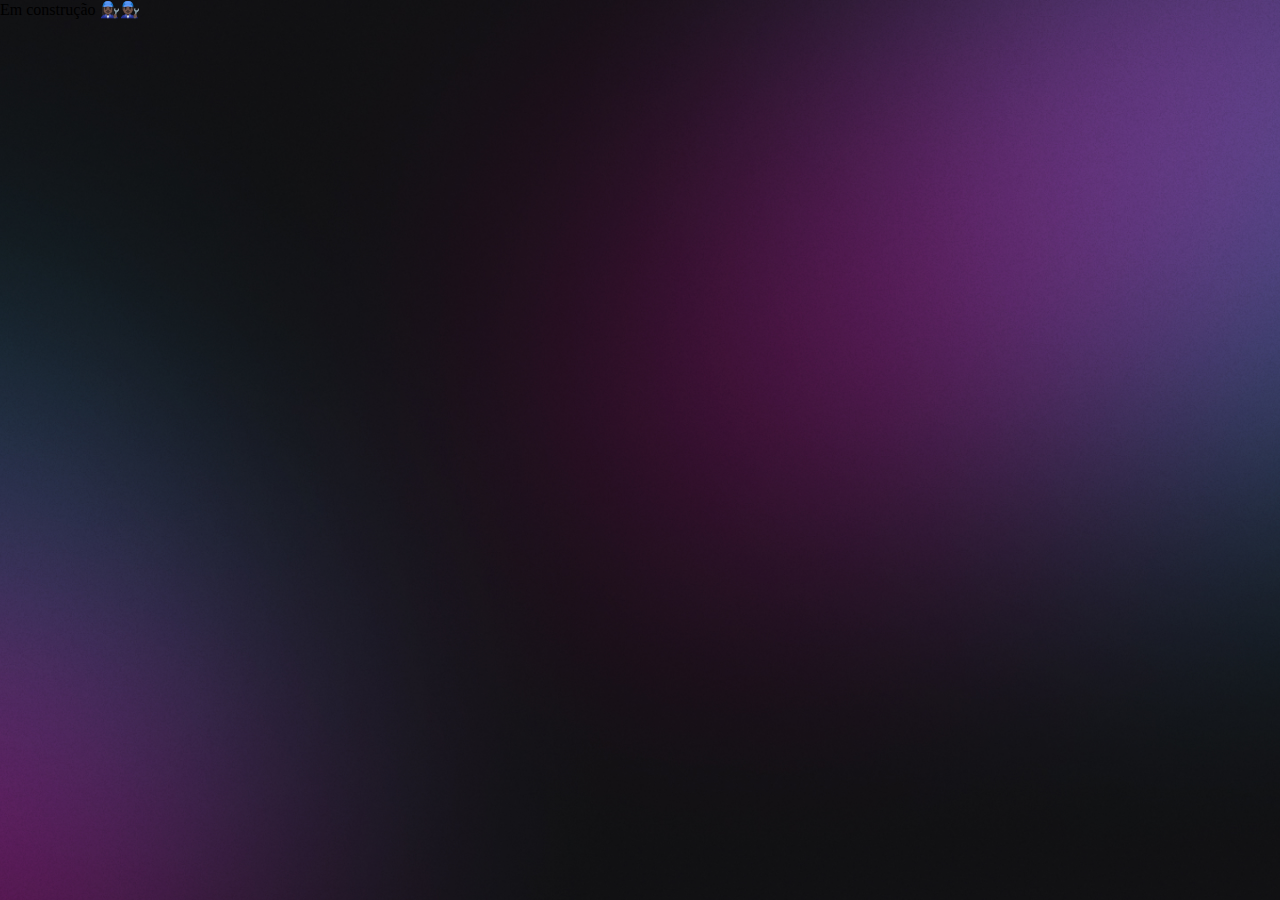
<file: bratso.html>
<!DOCTYPE html>
<html lang="pt-br">
  <head>
    <link rel="preconnect" href="https://fonts.googleapis.com" />
    <link rel="preconnect" href="https://fonts.gstatic.com" crossorigin />
    <link
      href="https://fonts.googleapis.com/css2?family=Inter:wght@100..900&display=swap"
      rel="stylesheet"
    />
    <meta charset="UTF-8" />
    <meta name="viewport" content="width=device-width, initial-scale=1.0" />
    <title>Brátso</title>
    <link rel="stylesheet" href="./style.css" />
  </head>

  <body>
    Em construção 👩🏿‍🔧👨🏿‍🔧
  </body>
</html>
</file>
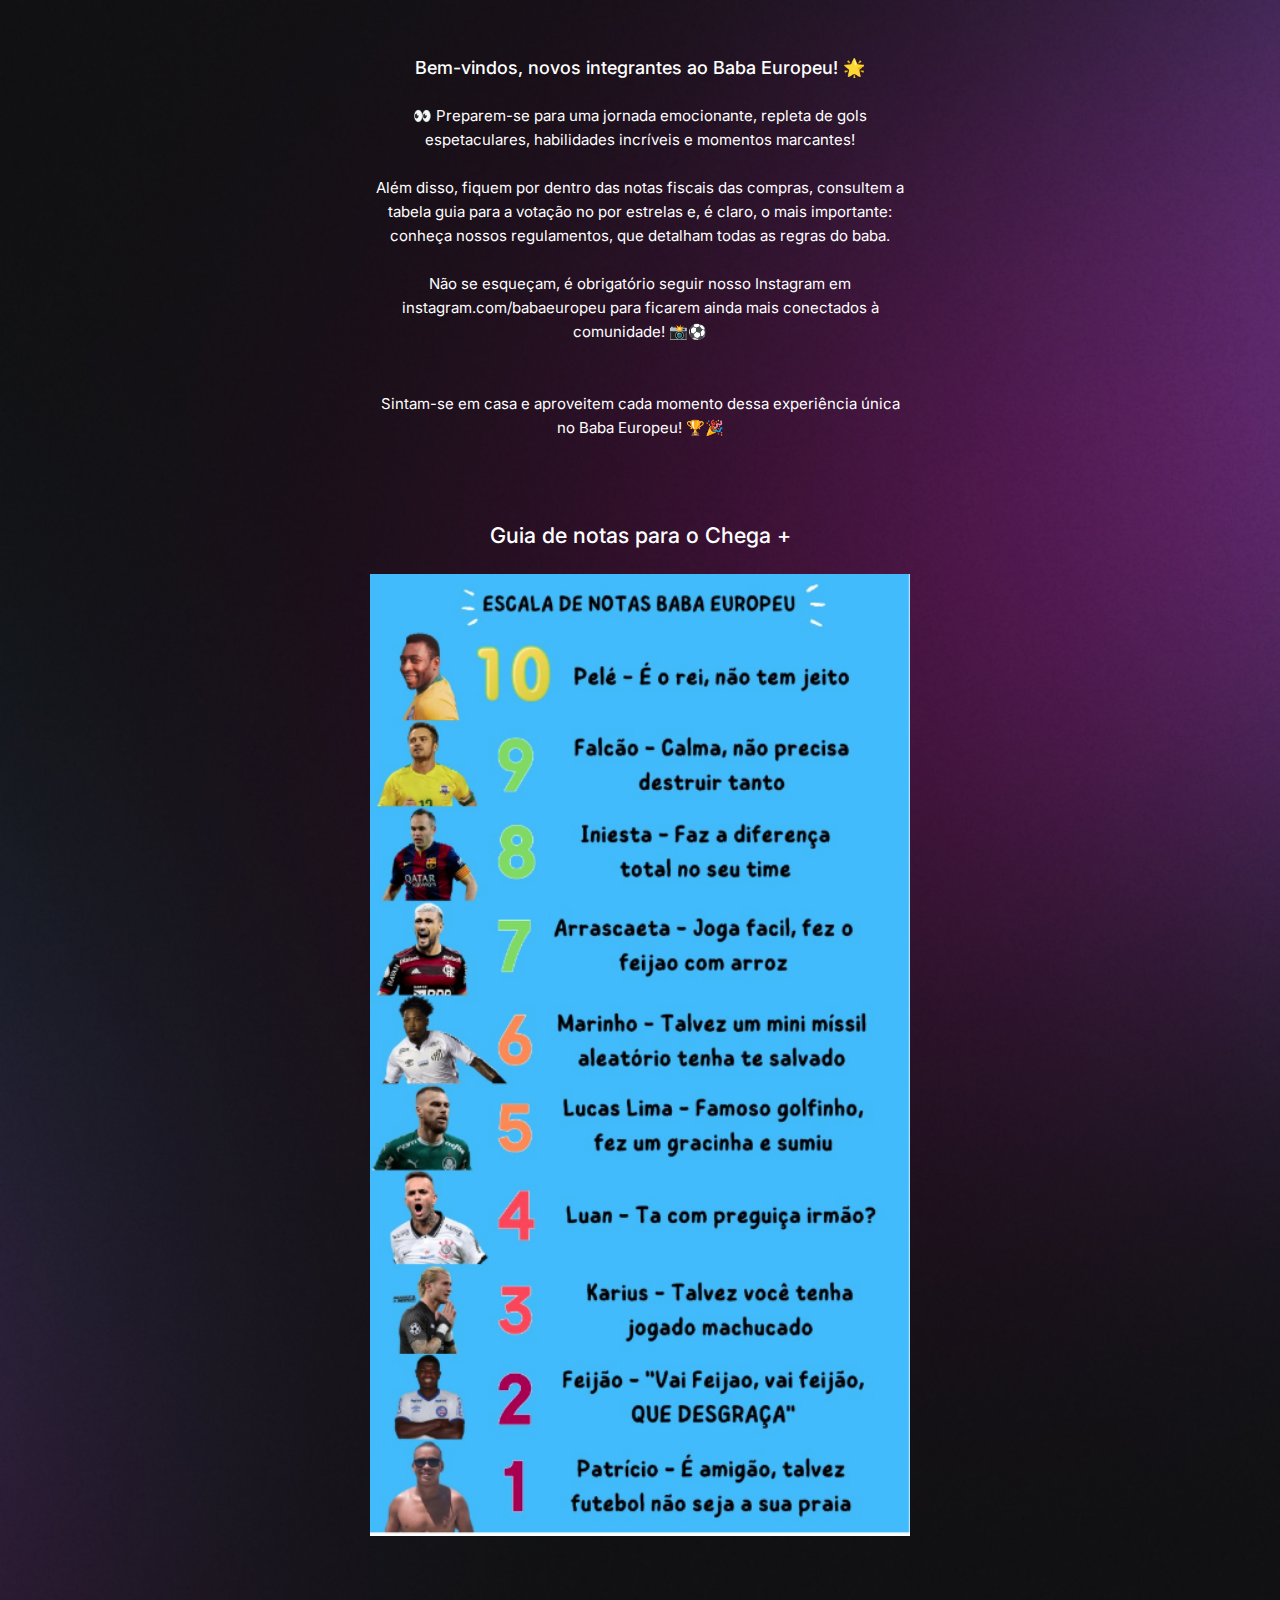
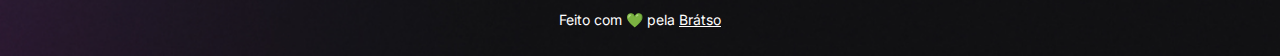
<file: welcome.html>
<!DOCTYPE html>
<html lang="pt-br">
  <head>
    <link rel="preconnect" href="https://fonts.googleapis.com" />
    <link rel="preconnect" href="https://fonts.gstatic.com" crossorigin />
    <link
      href="https://fonts.googleapis.com/css2?family=Inter:wght@100..900&display=swap"
      rel="stylesheet"
    />
    <meta charset="UTF-8" />
    <meta name="viewport" content="width=device-width, initial-scale=1.0" />
    <title>Bem Vindo</title>
    <link rel="stylesheet" href="./style.css" />
  <body>
    <div id="div-welcome" style="display: flex; text-align: center; min-height: 100vh; flex-direction: column; width: 100%; max-width: 588px; margin: 56px auto 0px; padding: 0 24px;">
      <div id="texto"><p>Bem-vindos, novos integrantes ao Baba Europeu! 🌟<br><br></p>

        👀 Preparem-se para uma jornada emocionante, repleta de gols espetaculares, habilidades incríveis e momentos marcantes! <br><br>
        Além disso, fiquem por dentro das notas fiscais das compras, consultem a tabela guia para a votação no por estrelas e, é claro, o mais importante: conheça nossos regulamentos, que detalham todas as regras do baba. <br><br>
        Não se esqueçam, é obrigatório seguir nosso Instagram em instagram.com/babaeuropeu para ficarem ainda mais conectados à comunidade! 📸⚽️<br><br><br>

        Sintam-se em casa e aproveitem cada momento dessa experiência única no Baba Europeu! 🏆🎉<br><br><br>
        </div>
        <div id="escala-notas" style="display: flex; justify-content: center; align-items: center; flex-direction: column;">
          <div id="texto" style="font-size: larger; padding: 5%;"><p>Guia de notas para o Chega +</p></div>
          <img src="./assets/escala-notas.PNG" alt="Escala de Notas Baba Europeu" style="width: 100%; height: auto;">
          <br><br>
        </div>
        <footer>
        Feito com 💚 pela <a href="bratso.html" target="_blank">Brátso</a>
      </footer>
    </div>
  </body>
</html>
</file>
<file: style.css>
* {
  margin: 0;
  padding: 0;
  box-sizing: border-box;
}
:root {
  --text-color: white;
  --bg-url: url(./assets/bg-mobile.jpg);
  --stroke-color: rgba(255, 255, 255, 0.5);
  --surface-color: rgba(255, 255, 255, 0.05);
  --surface-color-hover: rgba(0, 0, 0, 0.02);
  --highlight-color: rgba(255, 255, 255, 0.2);
  --switch-bg-url: url(./assets/moon-stars.svg);
}
.light {
  --text-color: black;
  --bg-url: url(./assets/bg-mobile-light.jpg);
  --stroke-color: rgba(0, 0, 0, 0.5);
  --surface-color: rgba(0, 0, 0, 0.05);
  --surface-color-hover: rgba(0, 0, 0, 0.02);
  --highlight-color: rgba(0, 0, 0, 0.1);
  --switch-bg-url: url(./assets/sun.svg);
}
body {
  /* background color image repeat position/size */
  background: var(--bg-url) no-repeat top center/cover;
  min-height: 100vh;
  display: flex;
  flex-direction: column;
}
body * {
  font-family: "Inter", sans-serif;
  color: var(--text-color);
}
#container {
  width: 100%;
  max-width: 588px;
  margin: 56px auto 0px;
  padding: 0 24px;
}

#div-welcome {
  display: inline;
  width: 100%;
  max-width: 588px;
  margin: 56px auto 0px;
  padding: 24px;
  margin-top: 8px;
  line-height: 24px;
  text-align: center;
  font-size: 15px;
}

#texto p {
  list-style: none;
  font-size: larger;
  font-weight: 500;
}

#escala-notas {
  text-align: center;
  margin-top: 8px;
  padding: 8 24px;
}
/* Profile */
#profile {
  text-align: center;
  padding: 24px;
}
#profile img {
  width: 112px;
}
#profile p {
  font-weight: 500;
  line-height: 24px;
  margin-top: 8px;
}
/* Switch */
#switch {
  position: relative;
  width: 64px;
  margin: 4px auto;
}
#switch button {
  width: 32px;
  height: 32px;
  background: white var(--switch-bg-url) no-repeat center;
  border: 0;
  border-radius: 50%;
  position: absolute;
  top: 50%;
  left: 0;
  z-index: 1;
  transform: translateY(-50%);
  animation: slide-back 0.3s;
}
.light #switch button {
  animation: slide-in 0.4s forwards;
}

#switch button:hover{
  outline: 8px solid var(--highlight-color);
}

#switch span {
  display: block;
  width: 64px;
  height: 24px;
  background: var(--surface-color);
  border: 1px solid var(--stroke-color);
  backdrop-filter: blur(4px);
  -webkit-backdrop-filter: blur(4px);
  border-radius: 9999px;
}
/* Links da Lista*/
ul {
  list-style: none;
  display: flex;
  flex-direction: column;
  gap: 16px;
  padding: 24px 0;
}
ul li a {
  display: flex;
  justify-content: center;
  align-items: center;
  padding: 16px 24px;
  background: var(--surface-color);
  border: 1px solid var(--stroke-color);
  border-radius: 8px;
  backdrop-filter: blur(4px);
  -webkit-backdrop-filter: blur(4px);
  text-decoration: none;
  font-weight: 500px;
  transition: background 0.2s;
}
/* pseudo-selector*/
ul li a:hover {
  background: var(--surface-color-hover);
  border: 1.5px solid var(--text-color);
}
/* Social-Links*/
#social-links {
  display: flex;
  justify-content: center;
  padding: 24px 0;
  font-size: 24px;
}
#social-links a {
  display: flex;
  align-items: center;
  justify-content: center;
  padding: 16px;
  transition: background 0.2px;
  border-radius: 50%;
}
#social-links a:hover {
  background: var(--highlight-color);
}

footer {
  padding: 24px 0;
  text-align: center;
  font-size: 14px;
}

@media (min-width: 700px){
  :root{
    --bg-url: url(./assets/bg-desktop.jpg);
  }
  .light{
    --bg-url: url(./assets/bg-desktop-light.jpg);
  }
}

@keyframes slide-in{
  from{
    left: 0;
  }
  to{
    left: 50%;
  }
}

@keyframes slide-back{
  from{
    left: 50%;
  }
  to{
    left: 0;
  }
}
</file>
